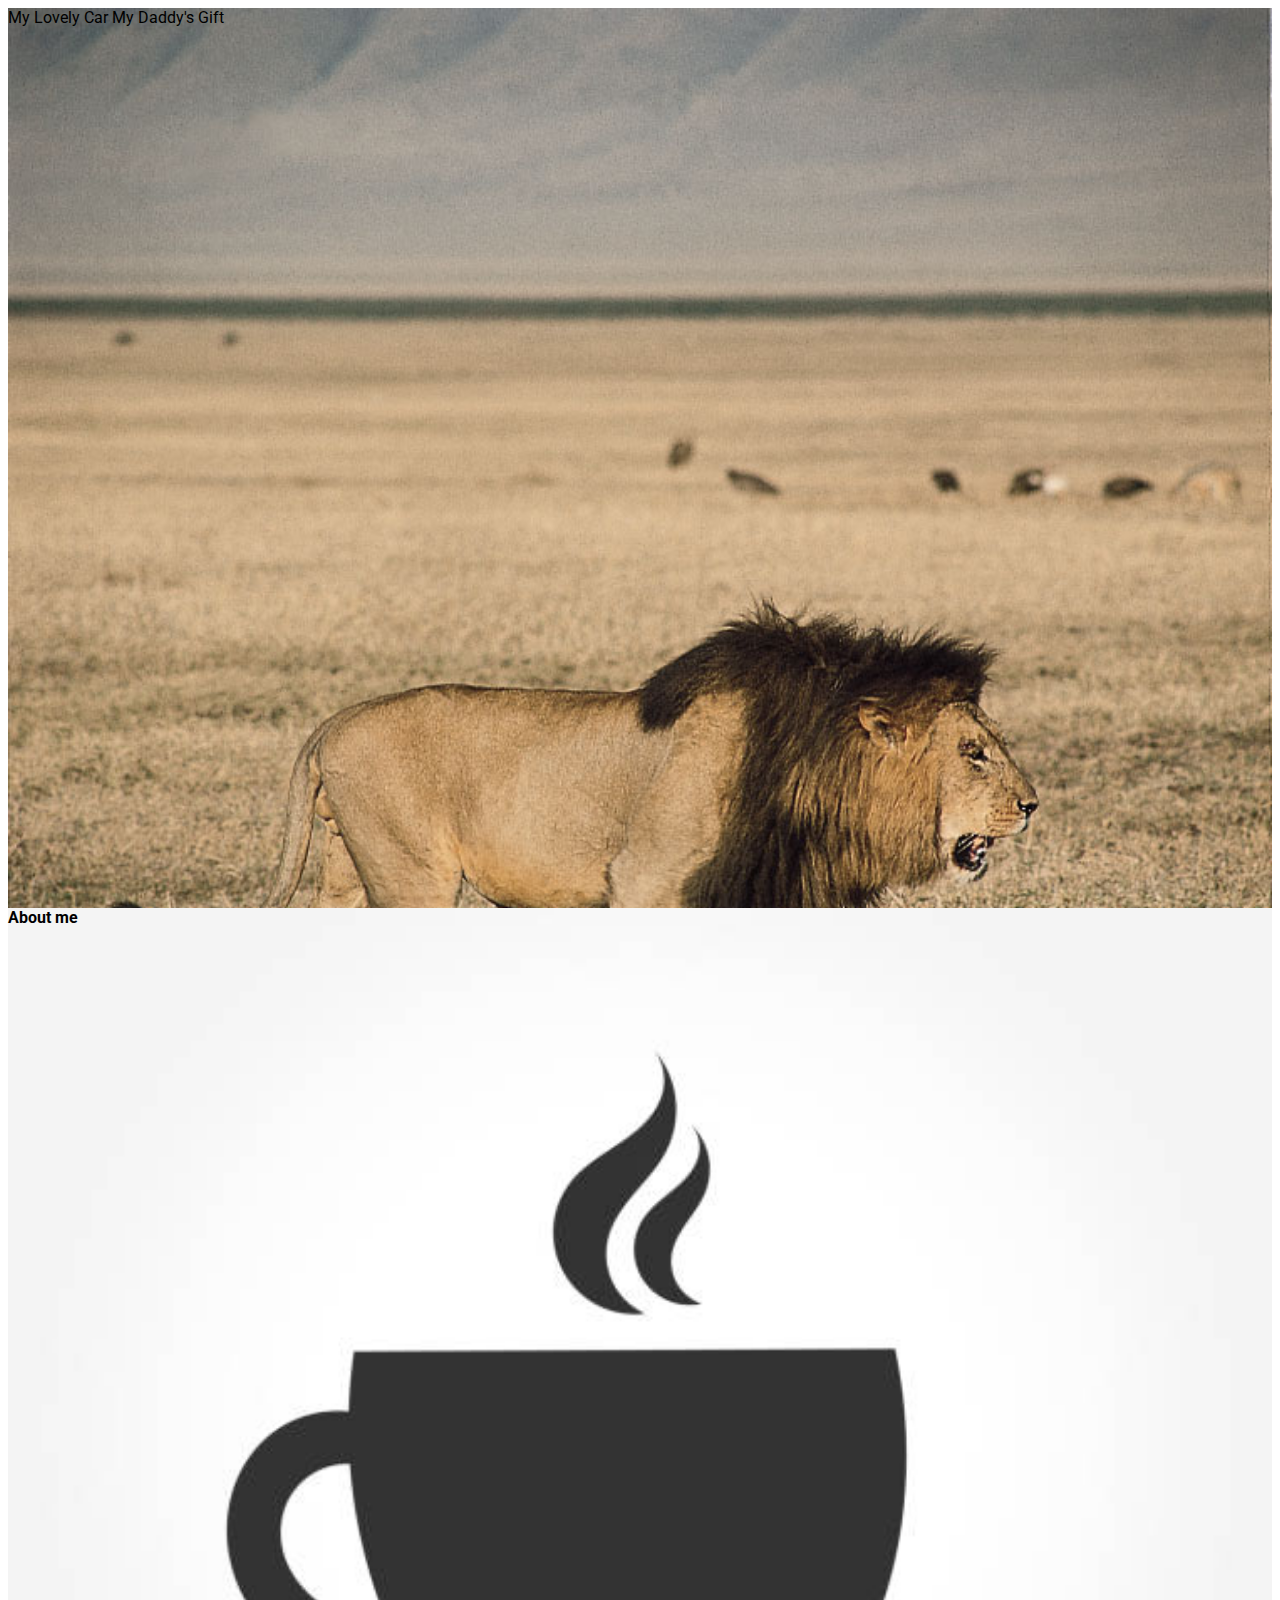
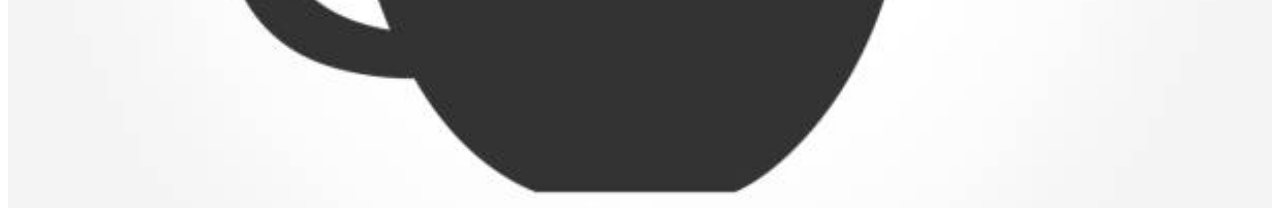
<file: Shailendra/index.html>
<!DOCTYPE html>
<html lang="en">
<head>
    <meta charset="UTF-8">
    <meta http-equiv="X-UA-Compatible" content="IE=edge">
    <meta name="viewport" content="width=device-width, initial-scale=1.0">
    <link rel="stylesheet" href="./css/style.css">
    <link rel="preconnect" href="https://fonts.googleapis.com">
<link rel="preconnect" href="https://fonts.gstatic.com" crossorigin>
<link href="https://fonts.googleapis.com/css2?family=Roboto:ital,wght@1,500&display=swap" rel="stylesheet">
    <title>Portfolio</title>
</head>


<body>
    <div class="car">
    <div>
My Lovely Car
My Daddy's Gift
    </div>  
    </div>
    <div class="info">
        <b>About me</b> 
    </div>
</body>
</html>
</file>
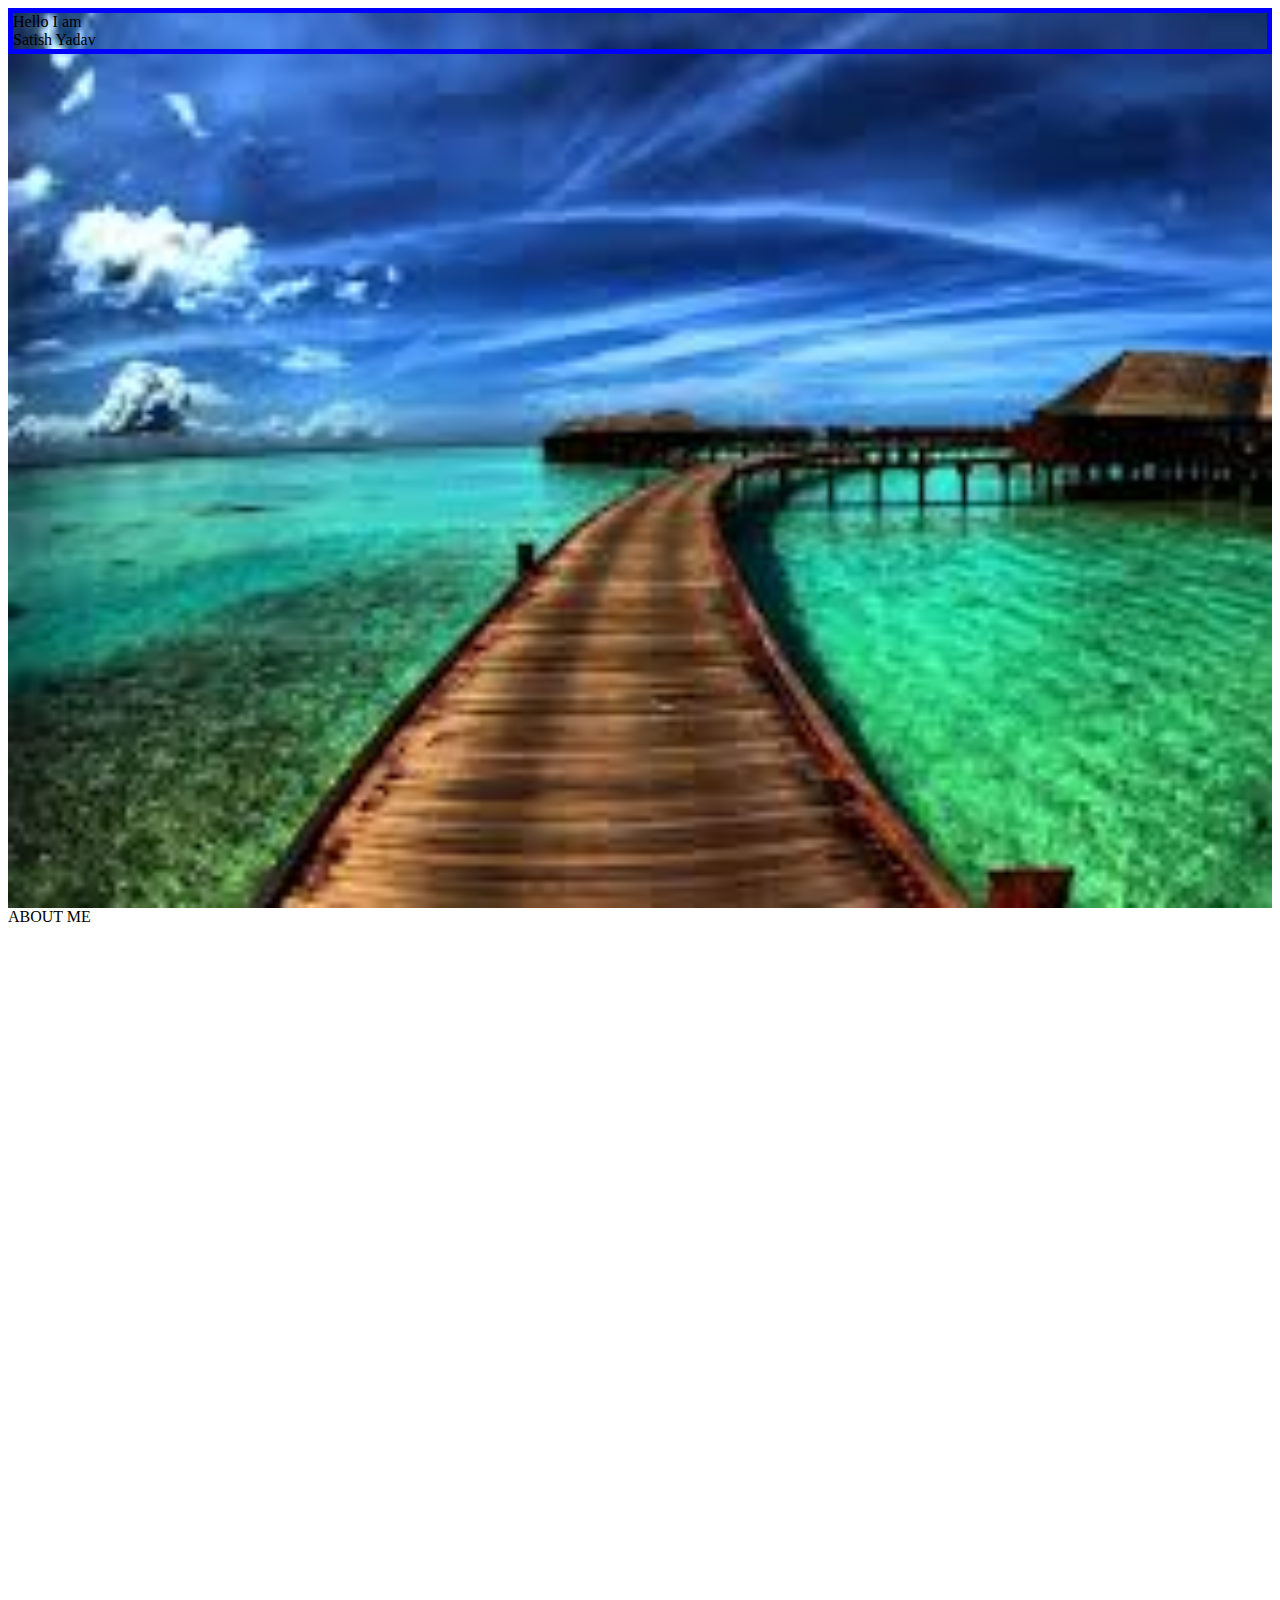
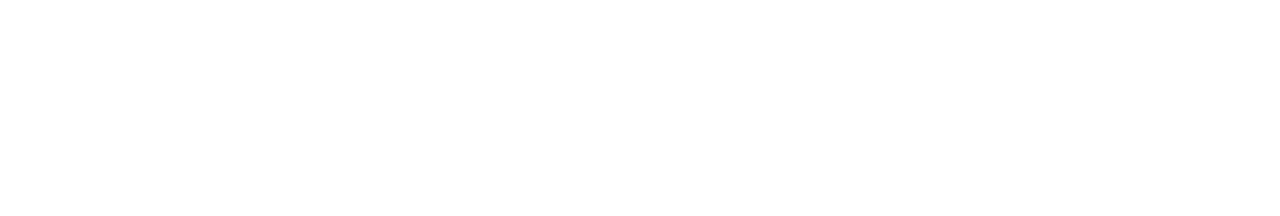
<file: satish/port.html>
<!DOCTYPE html>
<html lang="en">
<head>
    <meta charset="UTF-8">
    <meta http-equiv="X-UA-Compatible" content="IE=edge">
    <meta name="viewport" content="width=device-width, initial-scale=1.0">
    <title>Portfolio</title>
    <link rel="stylesheet" href="./css/index.css"">
</head>
<body>
    <div class="h1">
     <div class="h11">
        Hello I am <br>Satish Yadav
     </div>
    </div>
    <div class="h2">
    ABOUT ME 
    </div>
</body>
</html>
</file>
<file: Shailendra/css/style.css>
body{font-family: 'Roboto', sans-serif;}
.car
{
    height: 100vh;
    background-image: url(../assets/lion.jpg);
    background-size: cover;

}
.info
{height: 100vh;
background-image: url(../assets/istockphoto-1262293120-612x612.jpg);
background-size: cover;}
</file>
<file: satish/css/index.css>
.h1 {
    height: 100vh;
    background-image: url("../assets/images.jpg");
    background-size: cover;
}
.h11 {
 border-width: 5px;
 border-style: solid;
 border-color: blue;
}
.h2 {
    height: 100vh;
}
</file>
